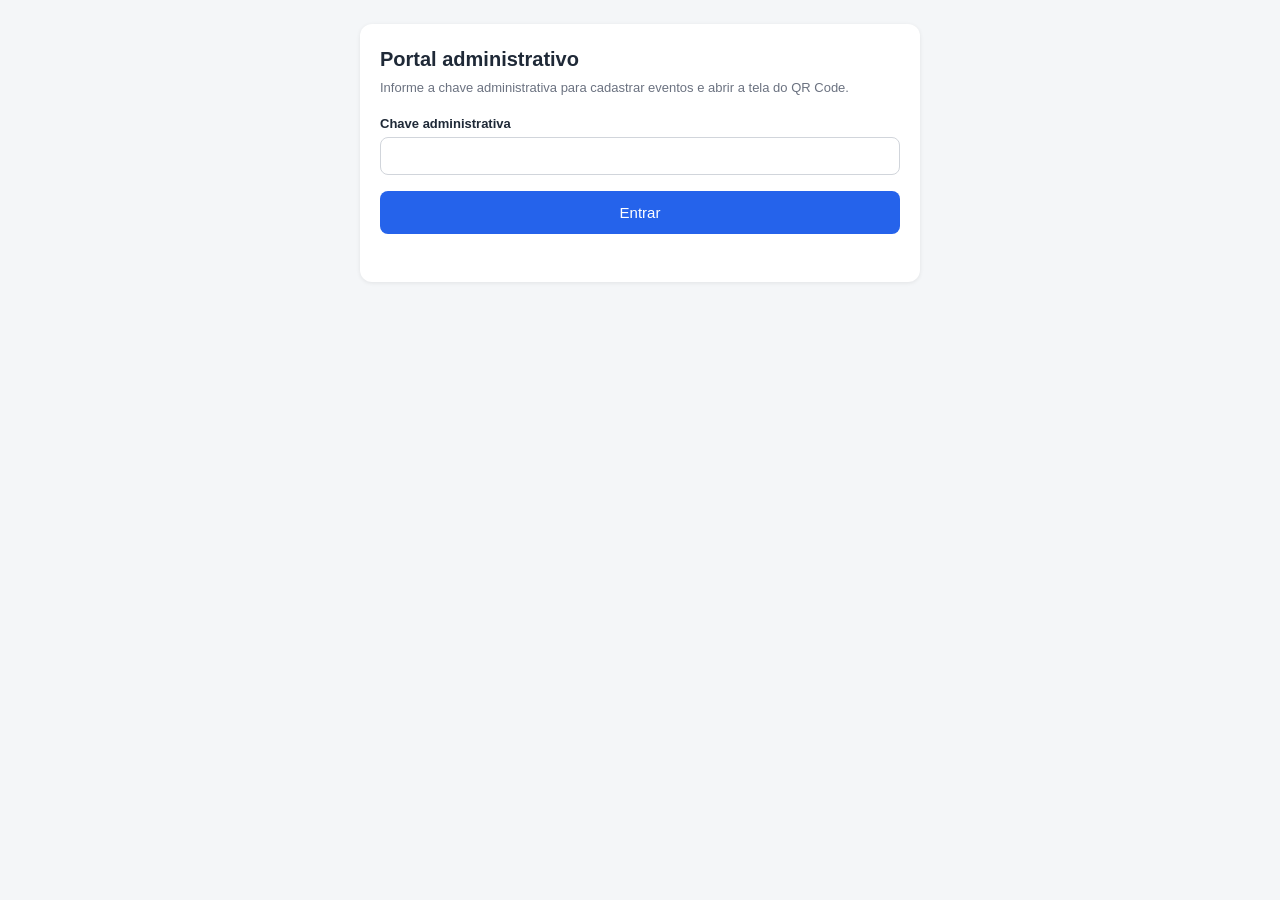
<file: docs/index.html>
<!DOCTYPE html>
<html lang="pt-BR">
<head>
  <meta charset="utf-8">
  <meta name="viewport" content="width=device-width, initial-scale=1">
  <meta name="robots" content="noindex">
  <title>Portal Administrativo — Presença UNIVC</title>
  <link rel="stylesheet" href="estilo.css">
</head>
<body>

  <!-- Entrada da equipe -->
  <div class="cartao" id="telaChave">
    <h1>Portal administrativo</h1>
    <div class="sub">Informe a chave administrativa para cadastrar eventos e abrir a tela do QR Code.</div>
    <label for="chave">Chave administrativa</label>
    <input id="chave" type="password" autocomplete="current-password">
    <button id="btnEntrar">Entrar</button>
    <div class="mensagem" id="msgChave"></div>
  </div>

  <!-- Cadastro -->
  <div class="cartao escondido" id="telaNovoEvento">
    <h1>Novo evento</h1>
    <div class="sub">Cadastre um evento para gerar seu QR Code de presença dinâmico.</div>
    <label for="titulo">Título do evento</label>
    <input id="titulo" placeholder="Ex: Palestra de Empreendedorismo">
    <label for="data">Data</label>
    <input id="data" type="date">
    <label for="cargaHoraria">Carga horária (horas)</label>
    <input id="cargaHoraria" type="number" min="1" placeholder="Ex: 2">
    <button id="btnCriar">Cadastrar evento</button>
    <div class="mensagem" id="msgCriar"></div>
  </div>

  <!-- Listagem -->
  <div class="cartao escondido" id="telaEventos">
    <h1>Eventos cadastrados</h1>
    <table>
      <thead><tr><th>Título</th><th>Data</th><th>Horas</th><th>QR</th></tr></thead>
      <tbody id="corpoTabela"></tbody>
    </table>
    <div class="mensagem" id="msgLista"></div>
    <button class="discreto" id="btnSair">Sair deste computador</button>
  </div>

  <script src="config.js"></script>
  <script src="api.js"></script>
  <script>
    const el = (id) => document.getElementById(id);

    function mostrarMensagem(id, texto, tipo) {
      const alvo = el(id);
      alvo.textContent = texto;
      alvo.className = 'mensagem' + (tipo ? ' ' + tipo : '');
    }

    function mostrarPainel(logado) {
      el('telaChave').classList.toggle('escondido', logado);
      el('telaNovoEvento').classList.toggle('escondido', !logado);
      el('telaEventos').classList.toggle('escondido', !logado);
    }

    async function entrar() {
      const chave = el('chave').value.trim();
      if (!chave) {
        mostrarMensagem('msgChave', 'Informe a chave.', 'falha');
        return;
      }
      guardarChaveAdmin(chave);
      mostrarMensagem('msgChave', 'Verificando...');

      // Uma listagem serve de teste da chave: se voltar autorizado, entra.
      const resposta = await chamarComoAdmin({ acao: 'listarEventos' });
      if (!resposta.ok) {
        mostrarMensagem('msgChave', resposta.erro, 'falha');
        return;
      }
      el('chave').value = '';
      mostrarMensagem('msgChave', '');
      mostrarPainel(true);
      preencherTabela(resposta.eventos);
    }

    async function criar() {
      const titulo = el('titulo').value.trim();
      const data = el('data').value;
      const cargaHoraria = el('cargaHoraria').value;
      if (!titulo || !data || !cargaHoraria) {
        mostrarMensagem('msgCriar', 'Preencha todos os campos.', 'falha');
        return;
      }

      el('btnCriar').disabled = true;
      mostrarMensagem('msgCriar', 'Salvando...');
      const resposta = await chamarComoAdmin({
        acao: 'criarEvento', titulo: titulo, data: data, cargaHoraria: cargaHoraria
      });
      el('btnCriar').disabled = false;

      if (!resposta.ok) {
        mostrarMensagem('msgCriar', resposta.erro, 'falha');
        if (resposta.semAutorizacao) mostrarPainel(false);
        return;
      }

      mostrarMensagem('msgCriar', 'Evento criado.', 'boa');
      el('titulo').value = '';
      el('data').value = '';
      el('cargaHoraria').value = '';
      carregarEventos();
    }

    function preencherTabela(eventos) {
      const corpo = el('corpoTabela');
      corpo.textContent = '';

      if (!eventos.length) {
        mostrarMensagem('msgLista', 'Nenhum evento cadastrado ainda.');
        return;
      }
      mostrarMensagem('msgLista', '');

      eventos.forEach(function (ev) {
        const tr = document.createElement('tr');
        [ev.titulo, ev.data, ev.cargaHoraria].forEach(function (valor) {
          const td = document.createElement('td');
          td.textContent = valor; // textContent, e não innerHTML: título de evento é texto digitado
          tr.appendChild(td);
        });

        const tdLink = document.createElement('td');
        const link = document.createElement('a');
        link.href = 'exibir.html?evento=' + encodeURIComponent(ev.id);
        link.target = '_blank';
        link.rel = 'noopener';
        link.textContent = 'Abrir QR';
        tdLink.appendChild(link);
        tr.appendChild(tdLink);

        corpo.appendChild(tr);
      });
    }

    async function carregarEventos() {
      const resposta = await chamarComoAdmin({ acao: 'listarEventos' });
      if (!resposta.ok) {
        mostrarMensagem('msgLista', resposta.erro, 'falha');
        if (resposta.semAutorizacao) mostrarPainel(false);
        return;
      }
      preencherTabela(resposta.eventos);
    }

    el('btnEntrar').addEventListener('click', entrar);
    el('chave').addEventListener('keydown', (e) => { if (e.key === 'Enter') entrar(); });
    el('btnCriar').addEventListener('click', criar);
    el('btnSair').addEventListener('click', function () {
      esquecerChaveAdmin();
      mostrarPainel(false);
    });

    if (API_NAO_CONFIGURADA) {
      mostrarMensagem('msgChave', 'A URL da API ainda não foi preenchida em docs/config.js.', 'falha');
    } else if (chaveAdmin()) {
      mostrarPainel(true);
      carregarEventos();
    }
  </script>
</body>
</html>
</file>
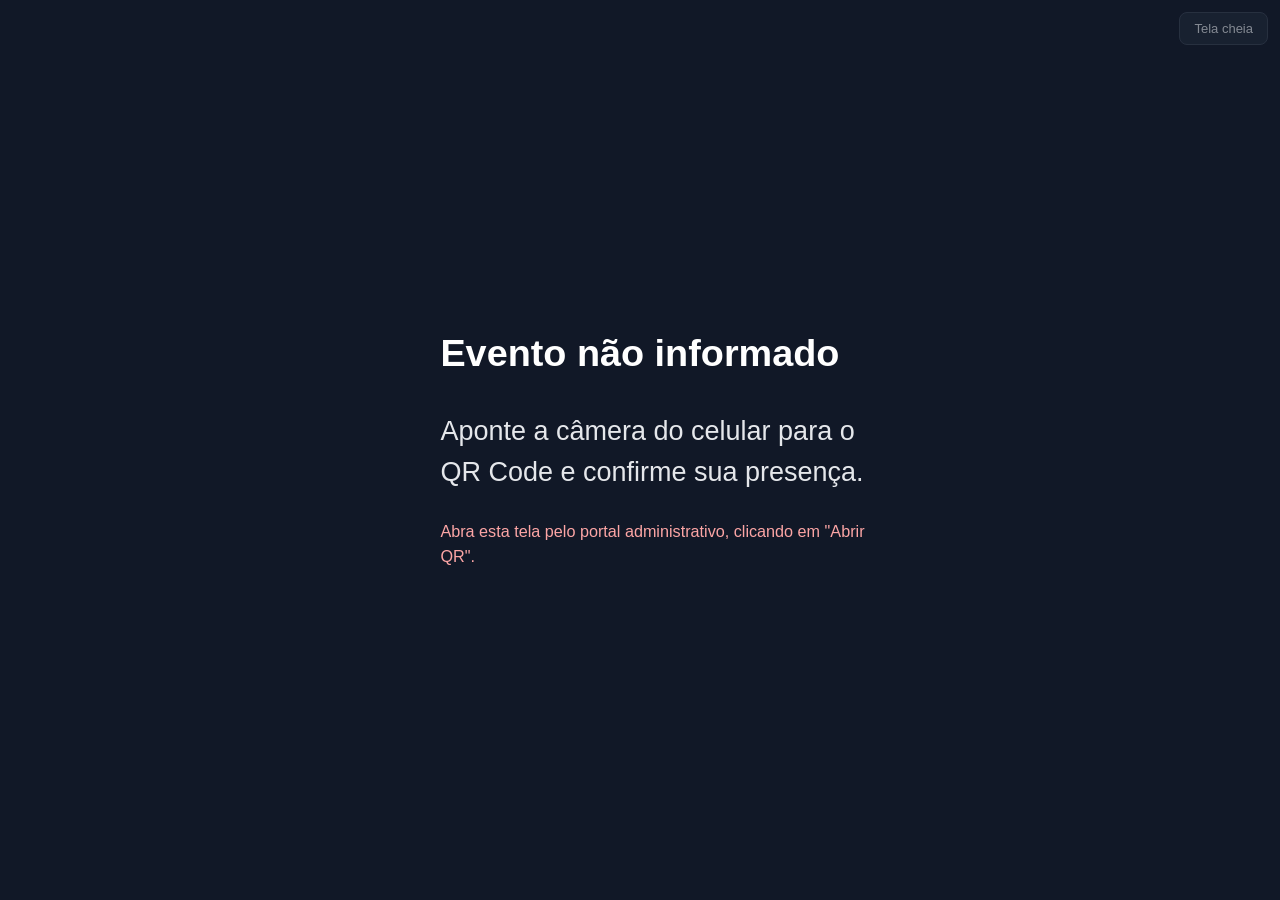
<file: docs/exibir.html>
<!DOCTYPE html>
<html lang="pt-BR">
<head>
  <meta charset="utf-8">
  <meta name="viewport" content="width=device-width, initial-scale=1">
  <meta name="robots" content="noindex">
  <title>QR Code de Presença — UNIVC</title>
  <link rel="stylesheet" href="estilo.css">
</head>
<body class="projecao">
  <button class="tela-cheia" id="btnTelaCheia" title="Atalho: tecla F">Tela cheia</button>

  <main class="palco">
    <div class="moldura" id="moldura">
      <div id="qr"></div>
      <div class="selo-vencido">Reconectando...</div>
    </div>

    <aside class="lateral">
      <h1 id="titulo">Carregando...</h1>
      <div class="info" id="info"></div>
      <div class="instrucao">Aponte a câmera do celular para o QR Code e confirme sua presença.</div>
      <div class="progresso escondido" id="blocoProgresso"><div class="barra" id="barra"></div></div>
      <div class="contador escondido" id="blocoContador"></div>
      <div class="total escondido" id="blocoTotal">
        <strong id="total">0</strong> <span id="rotuloTotal">pessoas registradas</span>
      </div>
      <div class="mensagem" id="mensagem"></div>
    </aside>
  </main>

  <script src="config.js"></script>
  <script src="api.js"></script>
  <script src="qrcode.js"></script>
  <script>
    const el = (id) => document.getElementById(id);
    const eventoId = new URLSearchParams(location.search).get('evento') || '';

    const JANELA_SEGUNDOS = 60;      // igual a JANELA_TOKEN_SEGUNDOS no servidor
    const INTERVALO_CONTAGEM_MS = 15000;

    // O QR aponta para a página de presença ao lado desta, seja qual for o
    // endereço onde o site estiver publicado.
    const urlFormulario = new URL('presenca.html', location.href).href;

    let fimJanela = 0;   // quando o servidor troca de token (ms, relógio local)
    let validoAte = 0;   // quando o QR exibido deixa de ser aceito (janela atual + tolerância)
    let totalAnterior = null;

    function avisar(texto) {
      el('mensagem').textContent = texto;
    }

    function montarQr(token) {
      // Link o mais curto possível: cada caractere a menos tira módulos do QR,
      // e com menos módulos cada um fica maior na tela — dá para ler de mais longe.
      // Só os 8 primeiros caracteres do ID vão no link; o servidor completa.
      const destino = urlFormulario
        + '?e=' + encodeURIComponent(eventoId.slice(0, 8))
        + '&t=' + encodeURIComponent(token);
      // Nível M: tolera ~15% de dano, suficiente para telão, reflexo e foto de longe.
      QRDinamico.renderizar(el('qr'), destino, { nivel: 'M', tamanho: 900 });
    }

    // ---------- relógio da tela ----------

    // Um só relógio cuida do texto, da barra e do QR apagado. Ele lê o tempo
    // real a cada volta, então uma aba que ficou em segundo plano não acumula
    // atraso.
    function tique() {
      if (!fimJanela) return;
      const agora = Date.now();
      const faltaMs = Math.max(0, fimJanela - agora);
      const falta = Math.ceil(faltaMs / 1000);

      el('blocoContador').textContent = falta > 0 ? 'Novo código em ' + falta + 's' : 'Atualizando...';
      el('barra').style.width = (faltaMs / (JANELA_SEGUNDOS * 1000) * 100) + '%';

      // O servidor ainda aceita o token da janela anterior por mais um minuto.
      // Só depois disso o QR na tela é inútil, e ele é apagado para ninguém
      // perder tempo escaneando.
      el('moldura').classList.toggle('vencido', agora > validoAte);
    }

    async function atualizar() {
      const resposta = await chamarComoAdmin({ acao: 'token', evento: eventoId });

      if (!resposta.ok) {
        avisar(resposta.erro + (resposta.semAutorizacao
          ? ' Abra esta tela pelo portal administrativo.'
          : ' Nova tentativa em 5s.'));
        if (!resposta.semAutorizacao) setTimeout(atualizar, 5000);
        return;
      }

      try {
        montarQr(resposta.token);
        avisar('');
      } catch (err) {
        avisar('Não foi possível desenhar o QR Code: ' + err.message);
        return;
      }

      const agora = Date.now();
      fimJanela = agora + resposta.segundosRestantes * 1000;
      validoAte = fimJanela + JANELA_SEGUNDOS * 1000;
      el('blocoContador').classList.remove('escondido');
      el('blocoProgresso').classList.remove('escondido');
      tique();

      // Reagenda no fim da janela de token do servidor, em vez de a cada 60s
      // corridos: sem isso o relógio da tela vai saindo de sincronia e o QR
      // exibido passa a ser o da janela anterior.
      setTimeout(atualizar, resposta.segundosRestantes * 1000 + 500);
    }

    // ---------- contador de presenças ----------

    async function atualizarTotal() {
      const resposta = await chamarComoAdmin({ acao: 'contarPresencas', evento: eventoId });
      if (resposta.ok) {
        el('total').textContent = resposta.total;
        el('rotuloTotal').textContent = resposta.total === 1 ? 'pessoa registrada' : 'pessoas registradas';
        el('blocoTotal').classList.remove('escondido');
        if (totalAnterior !== null && resposta.total > totalAnterior) {
          // Reinicia a animação de destaque a cada nova presença.
          el('blocoTotal').classList.remove('subiu');
          void el('blocoTotal').offsetWidth;
          el('blocoTotal').classList.add('subiu');
        }
        totalAnterior = resposta.total;
      }
      // Falha aqui não atrapalha o QR: só tenta de novo na próxima volta.
      setTimeout(atualizarTotal, INTERVALO_CONTAGEM_MS);
    }

    // ---------- tela cheia e tela sempre acesa ----------

    function alternarTelaCheia() {
      if (document.fullscreenElement) {
        document.exitFullscreen();
      } else if (document.documentElement.requestFullscreen) {
        document.documentElement.requestFullscreen().catch(function () {
          avisar('O navegador não permitiu tela cheia. Use F11.');
        });
      }
    }

    document.addEventListener('fullscreenchange', function () {
      el('btnTelaCheia').textContent = document.fullscreenElement ? 'Sair da tela cheia' : 'Tela cheia';
    });

    // Evita que o computador do telão apague a tela ou entre em descanso no
    // meio do evento. O navegador solta essa trava quando a aba fica oculta,
    // então ela é pedida de novo quando a aba volta.
    let travaTela = null;
    async function manterTelaAcesa() {
      if (!('wakeLock' in navigator) || document.visibilityState !== 'visible') return;
      try {
        travaTela = await navigator.wakeLock.request('screen');
      } catch (err) {
        travaTela = null; // sem suporte ou sem permissão: segue normalmente
      }
    }
    document.addEventListener('visibilitychange', manterTelaAcesa);

    el('btnTelaCheia').addEventListener('click', alternarTelaCheia);
    document.addEventListener('keydown', function (e) {
      if ((e.key === 'f' || e.key === 'F') && !e.ctrlKey && !e.metaKey && !e.altKey) alternarTelaCheia();
    });

    // ---------- início ----------

    async function carregarEvento() {
      const resposta = await chamarComoAdmin({ acao: 'eventoAdmin', evento: eventoId });
      if (resposta.ok || !/Ação desconhecida/.test(resposta.erro || '')) return resposta;

      // API ainda na versão anterior (sem "eventoAdmin"): procura na lista completa.
      const lista = await chamarComoAdmin({ acao: 'listarEventos' });
      if (!lista.ok) return lista;
      const evento = lista.eventos.filter((e) => e.id === eventoId)[0];
      return evento ? { ok: true, evento: evento } : { ok: false, erro: 'Evento não encontrado.' };
    }

    async function iniciar() {
      if (!eventoId) {
        el('titulo').textContent = 'Evento não informado';
        avisar('Abra esta tela pelo portal administrativo, clicando em "Abrir QR".');
        return;
      }
      if (!chaveAdmin()) {
        el('titulo').textContent = 'Sem autorização';
        avisar('Entre no portal administrativo neste computador antes de abrir a tela do QR.');
        return;
      }

      const resposta = await carregarEvento();
      if (!resposta.ok) {
        el('titulo').textContent = 'Não foi possível carregar o evento';
        avisar(resposta.erro);
        return;
      }

      const evento = resposta.evento;
      el('titulo').textContent = evento.titulo;
      el('info').textContent = evento.data + ' · ' + evento.cargaHoraria
        + 'h';
      document.title = evento.titulo + ' — QR de Presença';

      manterTelaAcesa();
      setInterval(tique, 250);
      atualizar();
      atualizarTotal();
    }

    iniciar();
  </script>
</body>
</html>
</file>
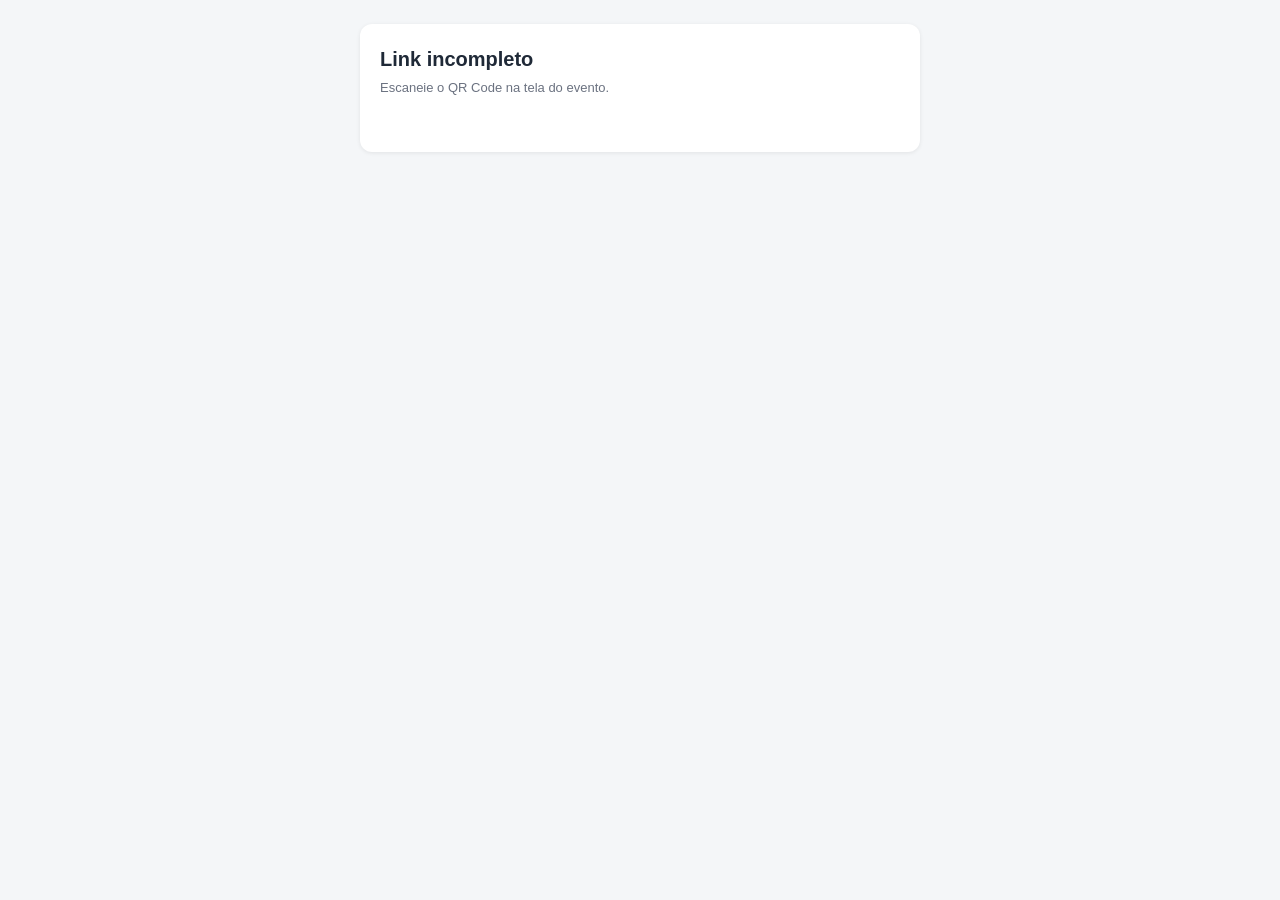
<file: docs/presenca.html>
<!DOCTYPE html>
<html lang="pt-BR">
<head>
  <meta charset="utf-8">
  <meta name="viewport" content="width=device-width, initial-scale=1">
  <meta name="robots" content="noindex">
  <title>Confirmar Presença — UNIVC</title>
  <link rel="stylesheet" href="estilo.css">
</head>
<body>
  <div class="cartao" id="cartao">
    <h1 id="titulo">Verificando o QR Code...</h1>
    <div class="sub" id="info"></div>

    <form id="formulario" class="escondido" novalidate>
      <label for="nome">Nome completo</label>
      <input id="nome" autocomplete="name" required>

      <label for="telefone">Telefone (com DDD)</label>
      <input id="telefone" type="tel" inputmode="numeric" autocomplete="tel-national"
             placeholder="(00) 00000-0000" maxlength="15" required>

      <label for="cpf">CPF</label>
      <input id="cpf" inputmode="numeric" placeholder="000.000.000-00" maxlength="14" required>

      <label for="curso">Curso</label>
      <select id="curso" required></select>

      <label for="turma">Turma</label>
      <select id="turma" required></select>

      <button id="btnEnviar" type="submit">Confirmar presença</button>
    </form>

    <div class="mensagem" id="mensagem"></div>
  </div>

  <!-- Aparece no lugar do formulário quando a presença é gravada. -->
  <div class="cartao parabens escondido" id="parabens" role="status" aria-live="polite">
    <div class="selo-ok" aria-hidden="true">✓</div>
    <h1>Presença confirmada!</h1>
    <p class="destaque">Parabéns, você está investindo em seu desenvolvimento profissional.</p>
    <p class="detalhe" id="detalhe"></p>
    <div class="comprovante escondido" id="blocoComprovante">
      <span class="rotulo">Comprovante</span>
      <strong id="comprovante"></strong>
      <span class="rotulo" id="numeroRegistro"></span>
    </div>
  </div>

  <script src="config.js"></script>
  <script src="api.js"></script>
  <script>
    const el = (id) => document.getElementById(id);
    const parametros = new URLSearchParams(location.search);
    // "e" e "t" são os nomes curtos usados pelo QR; "evento" e "token" ficam
    // aceitos para links gerados antes.
    let eventoId = parametros.get('e') || parametros.get('evento') || '';
    const token = parametros.get('t') || parametros.get('token') || '';
    let sessao = ''; // devolvida pelo servidor ao abrir o formulário; dá tempo para preencher
    let tituloEvento = '';

    // ---------- caixas de seleção ----------

    function preencherSelect(select, opcoes) {
      const vazia = document.createElement('option');
      vazia.value = '';
      vazia.textContent = 'Selecione';
      select.appendChild(vazia);
      opcoes.forEach(function (texto) {
        const opcao = document.createElement('option');
        opcao.textContent = texto;
        select.appendChild(opcao);
      });
    }
    preencherSelect(el('curso'), typeof CURSOS !== 'undefined' ? CURSOS : []);
    preencherSelect(el('turma'), typeof TURMAS !== 'undefined' ? TURMAS : []);

    // ---------- máscaras e validação ----------

    const digitos = (texto) => texto.replace(/\D/g, '');

    function mascaraCpf(valor) {
      const d = digitos(valor).slice(0, 11);
      return d.replace(/^(\d{3})(\d)/, '$1.$2')
              .replace(/^(\d{3})\.(\d{3})(\d)/, '$1.$2.$3')
              .replace(/\.(\d{3})(\d{1,2})$/, '.$1-$2');
    }

    function mascaraTelefone(valor) {
      const d = digitos(valor).slice(0, 11);
      if (d.length <= 2) return d.length ? '(' + d : '';
      const meio = d.length === 11 ? d.slice(2, 7) : d.slice(2, 6);
      const fim = d.length === 11 ? d.slice(7) : d.slice(6);
      return '(' + d.slice(0, 2) + ') ' + meio + (fim ? '-' + fim : '');
    }

    function cpfValido(cpf) {
      const d = digitos(cpf);
      if (d.length !== 11 || /^(\d)\1{10}$/.test(d)) return false;
      for (let t = 9; t < 11; t++) {
        let soma = 0;
        for (let i = 0; i < t; i++) soma += Number(d[i]) * (t + 1 - i);
        if ((soma * 10) % 11 % 10 !== Number(d[t])) return false;
      }
      return true;
    }

    el('cpf').addEventListener('input', function () { this.value = mascaraCpf(this.value); });
    el('telefone').addEventListener('input', function () { this.value = mascaraTelefone(this.value); });

    // ---------- mensagens ----------

    function mostrarMensagem(texto, tipo) {
      const alvo = el('mensagem');
      alvo.textContent = texto;
      alvo.className = 'mensagem' + (tipo ? ' ' + tipo : '');
    }

    function encerrar(titulo, detalhe) {
      el('titulo').textContent = titulo;
      el('info').textContent = detalhe || '';
      el('formulario').classList.add('escondido');
    }

    function mostrarParabens(nome, resposta) {
      const hora = resposta.hora
        || new Date().toLocaleTimeString('pt-BR', { hour: '2-digit', minute: '2-digit' });
      el('detalhe').textContent = nome.split(' ')[0] + ', sua presença em "' + tituloEvento
        + '" foi registrada às ' + hora + '.';
      if (resposta.idRegistro) {
        el('comprovante').textContent = resposta.idRegistro;
        el('numeroRegistro').textContent = resposta.numero === 1
          ? '1º registro neste evento'
          : resposta.numero + 'º registro neste evento (por exemplo, a saída)';
        el('blocoComprovante').classList.remove('escondido');
      }
      el('cartao').classList.add('escondido');
      el('parabens').classList.remove('escondido');
      window.scrollTo(0, 0);
    }

    // ---------- fluxo ----------

    async function carregar() {
      if (!eventoId || !token) {
        encerrar('Link incompleto', 'Escaneie o QR Code na tela do evento.');
        return;
      }

      const resposta = await chamarApi({ acao: 'evento', evento: eventoId, token: token });
      if (!resposta.ok) {
        encerrar(resposta.expirado ? 'QR Code expirado' : 'Não foi possível abrir o formulário',
                 resposta.erro);
        return;
      }

      const evento = resposta.evento;
      eventoId = evento.id || eventoId; // o QR traz só o começo do ID
      sessao = resposta.sessao || '';
      tituloEvento = evento.titulo;
      el('titulo').textContent = evento.titulo;
      el('info').textContent = evento.data + ' · ' + evento.cargaHoraria
        + 'h — confirme sua presença'
        + (resposta.sessaoMinutos ? ' (você tem ' + resposta.sessaoMinutos + ' minutos para enviar)' : '');
      el('formulario').classList.remove('escondido');
    }

    async function enviar(e) {
      e.preventDefault();
      const dados = {
        acao: 'presenca',
        evento: eventoId,
        token: token,
        sessao: sessao,
        nome: el('nome').value.trim().replace(/\s+/g, ' '),
        telefone: el('telefone').value.trim(),
        cpf: el('cpf').value.trim(),
        curso: el('curso').value,
        turma: el('turma').value
      };

      if (!dados.nome || !dados.telefone || !dados.cpf || !dados.curso || !dados.turma) {
        mostrarMensagem('Preencha todos os campos.', 'falha');
        return;
      }
      const tel = digitos(dados.telefone);
      if (tel.length < 10 || tel.length > 11) {
        mostrarMensagem('Telefone inválido. Informe o DDD e o número.', 'falha');
        el('telefone').focus();
        return;
      }
      if (!cpfValido(dados.cpf)) {
        mostrarMensagem('CPF inválido. Confira os números digitados.', 'falha');
        el('cpf').focus();
        return;
      }

      el('btnEnviar').disabled = true;
      mostrarMensagem('Enviando...');

      const resposta = await chamarApi(dados);
      if (resposta.ok) {
        mostrarParabens(dados.nome, resposta);
        return;
      }

      el('btnEnviar').disabled = false;
      mostrarMensagem(resposta.erro, 'falha');
      if (resposta.expirado) {
        // A sessão venceu enquanto o aluno preenchia: o formulário atual não
        // serve mais, ele precisa escanear o código novo que está na tela.
        encerrar('QR Code expirado', resposta.erro);
      }
    }

    el('formulario').addEventListener('submit', enviar);
    carregar();
  </script>
</body>
</html>
</file>
<file: docs/estilo.css>
:root {
  --fundo: #f4f6f8;
  --cartao: #ffffff;
  --texto: #1f2937;
  --apagado: #6b7280;
  --borda: #d1d5db;
  --linha: #e5e7eb;
  --acao: #2563eb;
  --acao-escura: #1d4ed8;
  --erro: #b91c1c;
  --erro-fundo: #fef2f2;
  --sucesso: #15803d;
  --sucesso-fundo: #f0fdf4;
}

* { box-sizing: border-box; }

body {
  font-family: 'Segoe UI', Arial, sans-serif;
  background: var(--fundo);
  color: var(--texto);
  margin: 0;
  padding: 24px 16px;
  line-height: 1.5;
}

.cartao {
  background: var(--cartao);
  border-radius: 12px;
  padding: 20px;
  max-width: 560px;
  margin: 0 auto 20px;
  box-shadow: 0 1px 4px rgba(0, 0, 0, 0.08);
}

h1 { font-size: 20px; margin: 0 0 4px; }
.sub { color: var(--apagado); font-size: 13px; margin-bottom: 16px; }

label { display: block; font-size: 13px; font-weight: 600; margin: 12px 0 4px; }

input, select {
  width: 100%;
  padding: 10px;
  border: 1px solid var(--borda);
  border-radius: 8px;
  font-size: 14px;
  font-family: inherit;
}

button {
  margin-top: 16px;
  background: var(--acao);
  color: #fff;
  border: none;
  padding: 13px 18px;
  border-radius: 8px;
  font-size: 15px;
  font-family: inherit;
  cursor: pointer;
  width: 100%;
}
button:hover { background: var(--acao-escura); }
button:disabled { background: var(--apagado); cursor: default; }

button.discreto {
  background: none;
  color: var(--apagado);
  width: auto;
  padding: 6px 0;
  font-size: 13px;
  text-decoration: underline;
  margin-top: 0;
}
button.discreto:hover { background: none; color: var(--texto); }

table { width: 100%; border-collapse: collapse; margin-top: 8px; font-size: 13px; }
th, td { text-align: left; padding: 8px; border-bottom: 1px solid var(--linha); }
a { color: var(--acao); font-weight: 600; }

.aviso, .erro, .ok {
  padding: 14px;
  border-radius: 10px;
  font-size: 14px;
  margin-top: 12px;
}
.erro, .aviso { background: var(--erro-fundo); color: var(--erro); }
.ok { background: var(--sucesso-fundo); color: var(--sucesso); text-align: center; }

.mensagem { margin-top: 10px; font-size: 13px; min-height: 18px; }
.mensagem.falha { color: var(--erro); }
.mensagem.boa { color: var(--sucesso); }

.escondido { display: none; }

/* ---------- tela de projeção ---------- */

/*
 * O QR ocupa quase toda a altura da tela (telão em paisagem) e as informações
 * ficam ao lado. Quanto maior cada "quadradinho" do QR, de mais longe o
 * celular consegue ler.
 */
body.projecao {
  background: #111827;
  color: #fff;
  padding: 2vmin;
  min-height: 100vh;
  overflow: hidden;
}

.palco {
  min-height: 96vh;
  display: flex;
  align-items: center;
  justify-content: center;
  gap: 4vmin;
}

.moldura { position: relative; flex: none; }

#qr {
  /* Sem padding: o SVG já traz a margem branca (zona de silêncio) exigida pela norma. */
  background: #fff;
  border-radius: 1.5vmin;
  line-height: 0;
  overflow: hidden;
  transition: opacity 0.4s;
}
#qr svg { display: block; width: min(94vh, 62vw); height: auto; }

.lateral { max-width: 34vw; text-align: left; }
.lateral h1 { font-size: clamp(24px, 4.2vmin, 64px); line-height: 1.15; margin-bottom: 1.5vmin; }
.lateral .info { color: #9ca3af; font-size: clamp(14px, 2.2vmin, 30px); }
.lateral .instrucao { font-size: clamp(18px, 3vmin, 42px); color: #e5e7eb; margin: 4vmin 0 3vmin; }

@media (orientation: portrait) {
  .palco { flex-direction: column; }
  #qr svg { width: min(94vw, 64vh); }
  .lateral { max-width: none; text-align: center; }
  .lateral .instrucao { margin: 2vmin 0; }
}

/* QR que o servidor já não aceita: apagado, com aviso por cima. */
.selo-vencido {
  display: none;
  position: absolute;
  inset: 0;
  align-items: center;
  justify-content: center;
  font-size: clamp(20px, 4vmin, 48px);
  font-weight: 600;
  color: #fff;
}
.moldura.vencido #qr { opacity: 0.12; }
.moldura.vencido .selo-vencido { display: flex; }

.progresso {
  width: 100%;
  height: 1vmin;
  min-height: 6px;
  background: #374151;
  border-radius: 1vmin;
  overflow: hidden;
}
.progresso .barra {
  height: 100%;
  width: 100%;
  background: #60a5fa;
  transition: width 0.25s linear;
}

.contador { margin-top: 1vmin; font-size: clamp(14px, 2vmin, 26px); color: #93c5fd; }

.total { margin-top: 4vmin; font-size: clamp(16px, 2.4vmin, 32px); color: #d1d5db; }
.total strong { font-size: clamp(30px, 6vmin, 84px); color: #fff; display: block; line-height: 1.1; }
.total.subiu strong { animation: subiu 0.8s ease-out; }
@keyframes subiu {
  0% { color: #4ade80; }
  100% { color: #fff; }
}

.projecao .mensagem { color: #fca5a5; min-height: 20px; margin-top: 2vmin; font-size: clamp(13px, 1.8vmin, 24px); }

button.tela-cheia {
  position: fixed;
  top: 12px;
  right: 12px;
  width: auto;
  margin: 0;
  padding: 8px 14px;
  font-size: 13px;
  background: #1f2937;
  color: #d1d5db;
  border: 1px solid #374151;
  opacity: 0.6;
  z-index: 1;
}
button.tela-cheia:hover { opacity: 1; background: #374151; }
:fullscreen button.tela-cheia { opacity: 0.15; }
:fullscreen button.tela-cheia:hover { opacity: 1; }

/* ---------- confirmação de presença ---------- */

.parabens {
  text-align: center;
  padding: 36px 24px;
  animation: aparecer 0.45s ease-out;
}
.parabens h1 { font-size: 24px; color: var(--sucesso); margin-top: 14px; }
.parabens .destaque { font-size: 18px; font-weight: 600; margin: 14px 0 10px; }
.parabens .detalhe { color: var(--apagado); font-size: 14px; margin: 0; }

.selo-ok {
  width: 72px;
  height: 72px;
  margin: 0 auto;
  border-radius: 50%;
  background: var(--sucesso);
  color: #fff;
  font-size: 40px;
  line-height: 72px;
}

@keyframes aparecer {
  from { opacity: 0; transform: translateY(12px) scale(0.97); }
  to { opacity: 1; transform: none; }
}
@media (prefers-reduced-motion: reduce) {
  .parabens { animation: none; }
}

.comprovante {
  margin-top: 18px;
  padding: 12px;
  border: 1px dashed var(--borda);
  border-radius: 10px;
}
.comprovante .rotulo { display: block; font-size: 12px; color: var(--apagado); }
.comprovante strong { display: block; font-size: 24px; letter-spacing: 3px; font-family: Consolas, monospace; margin: 2px 0; }
</file>
